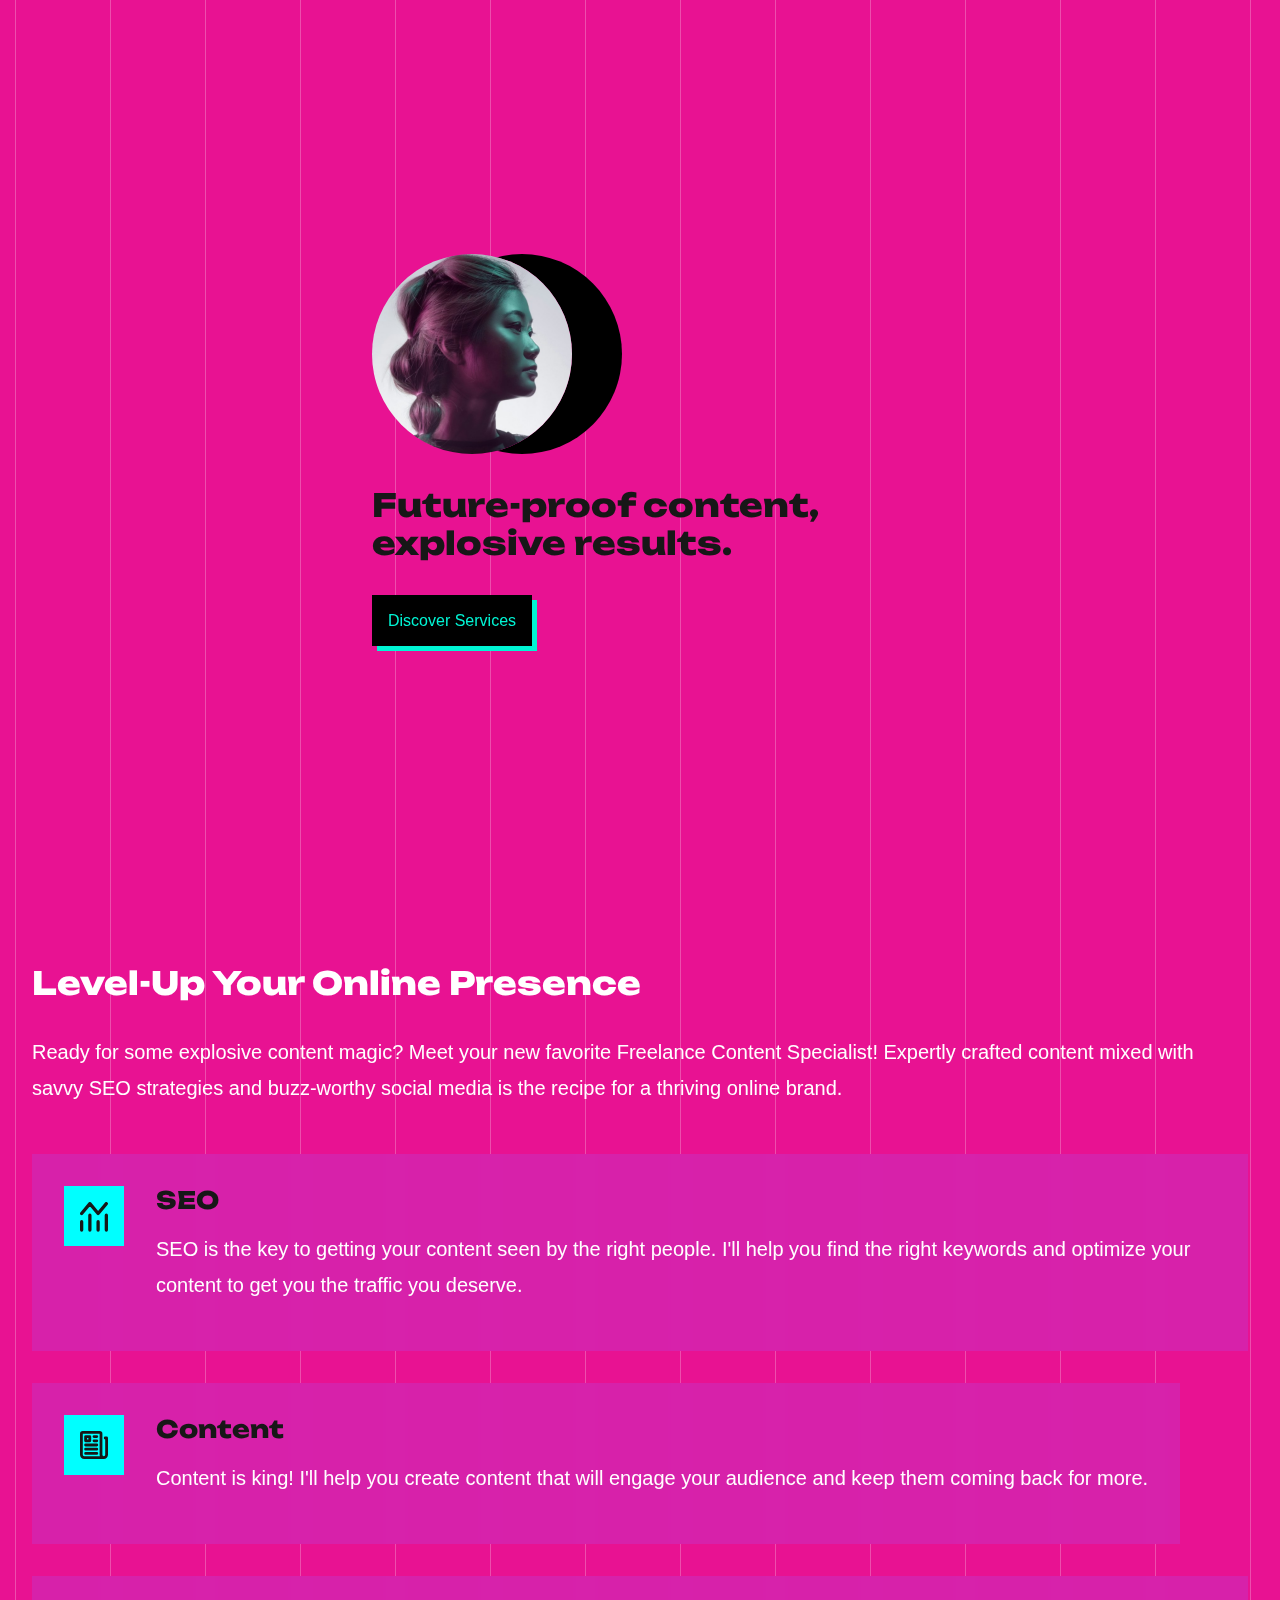
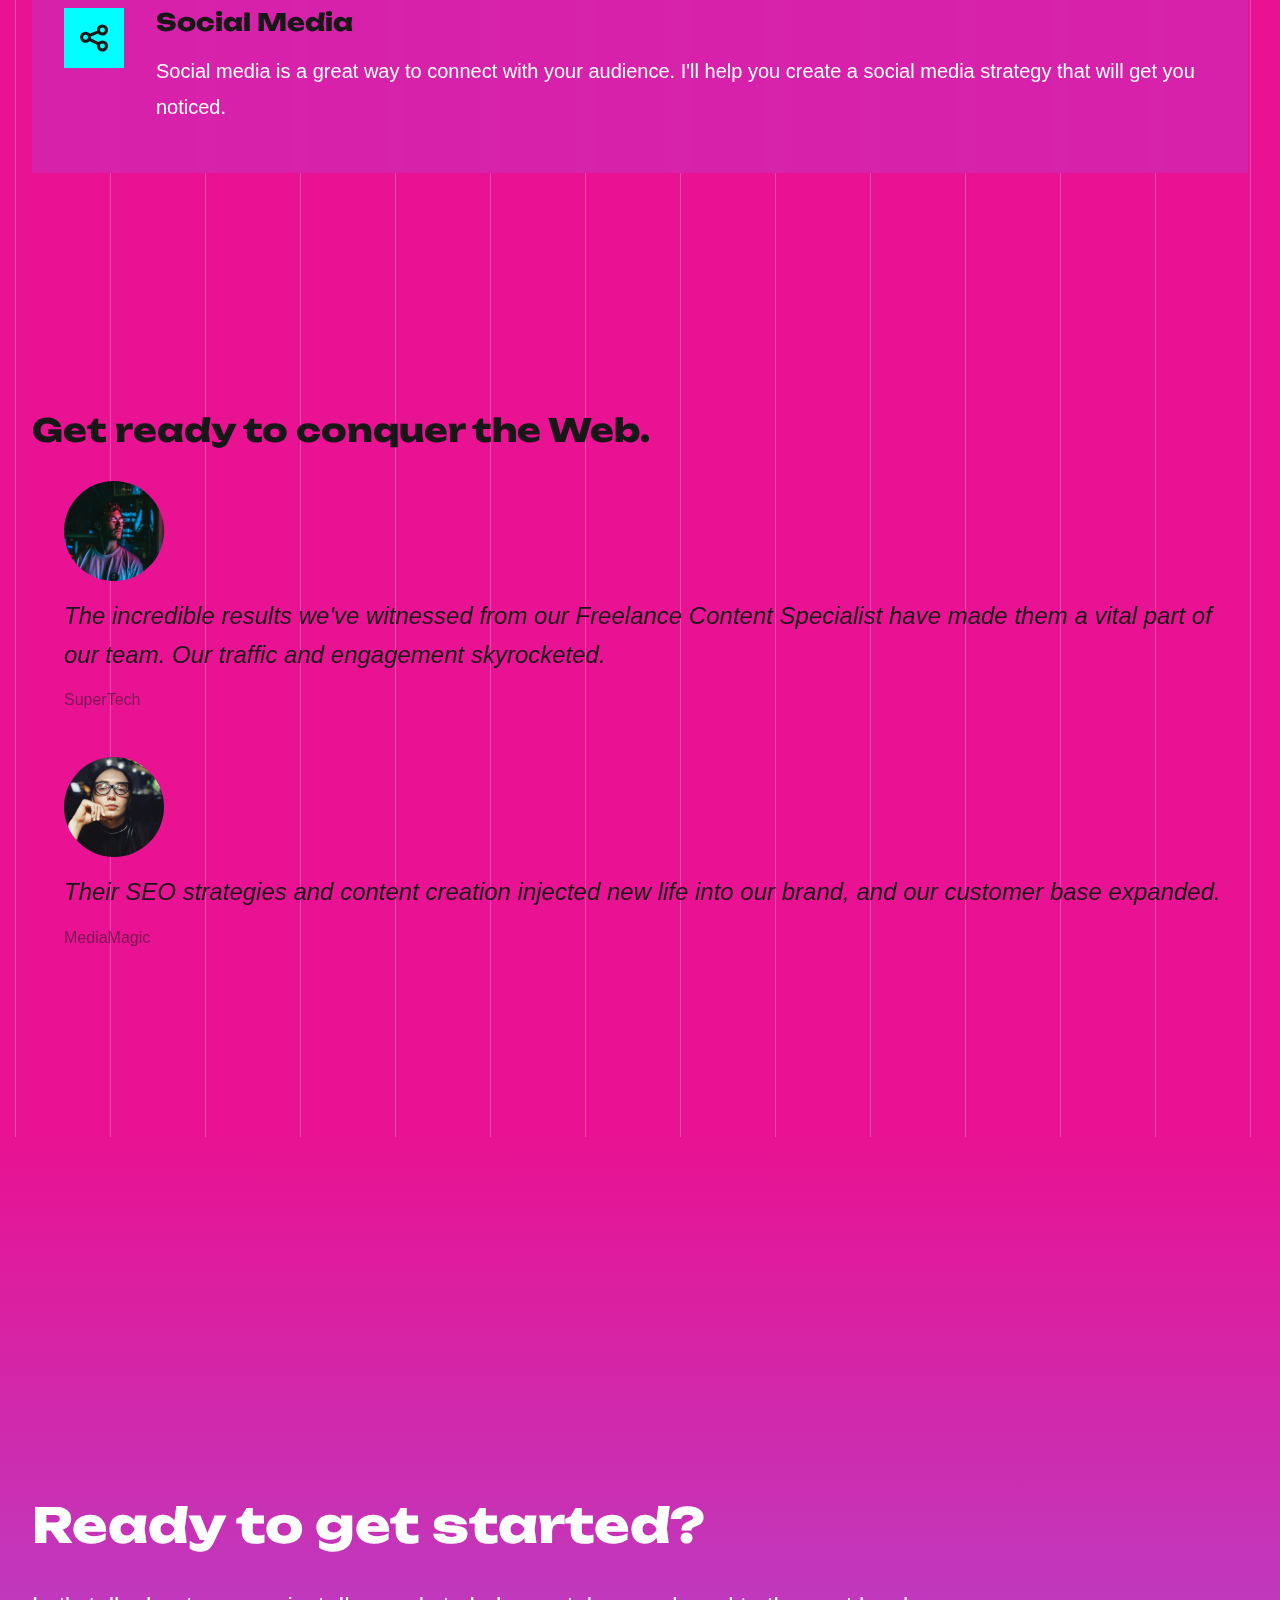
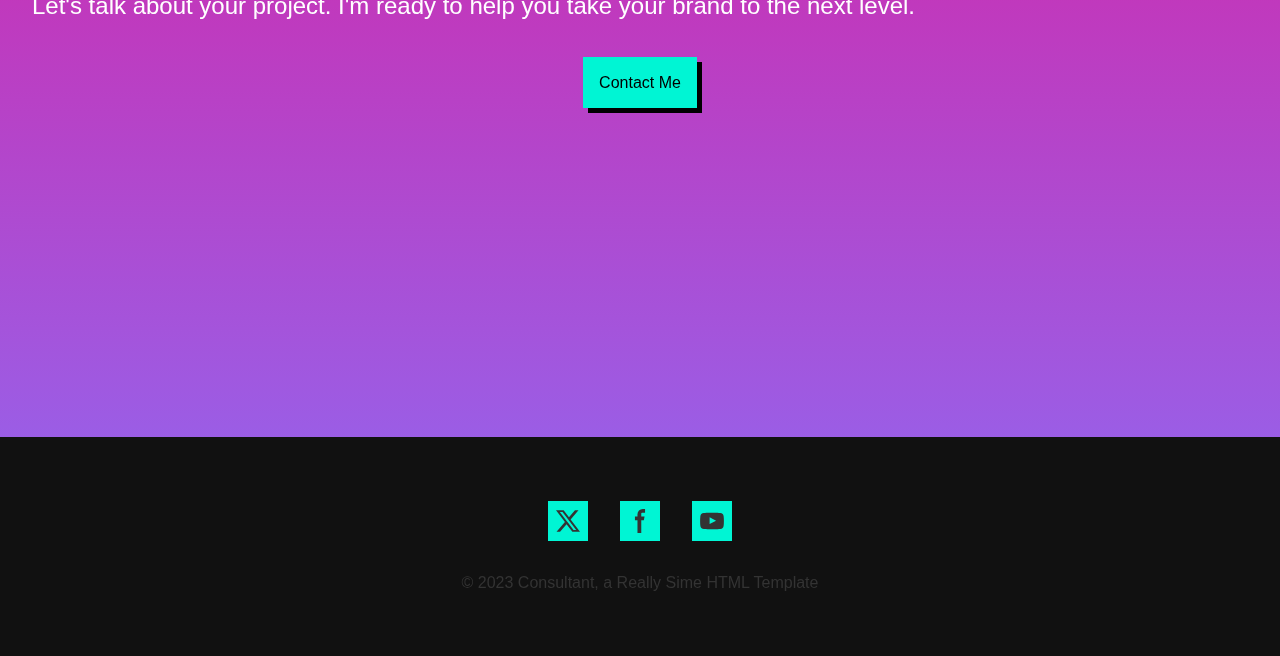
<file: consultant/index.html>
<!DOCTYPE html>
<html lang="en">
	<head>
		<meta charset="UTF-8" />
		<meta name="viewport" content="width=device-width, initial-scale=1.0" />
		<title>Consultant - A Really Simple HTML Template</title>
		<link rel="stylesheet" href="assets/css/gardevoir.css" />
		<link rel="stylesheet" href="assets/css/style.css" />
	</head>
	<body>
		<header>
			<img src="assets/images/profile.png" alt="Girl, looking to the right" class="profile-picture" />
			<!-- Image from https://unsplash.com/photos/mens-black-sleeveless-top-HD8KlyWRYYM -->
			<h1>Future-proof content, explosive results.</h1>
			<a href="#services" class="cta">Discover Services</a>
		</header>
		<main>
			<section class="section section--services" id="services">
				<h2>Level-Up Your Online Presence</h2>
				<p>Ready for some explosive content magic? Meet your new favorite Freelance Content Specialist! Expertly crafted content mixed with savvy SEO strategies and buzz-worthy social media is the recipe for a thriving online brand.</p>
				<div class="service-items">
					<div class="service">
						<span class="service__icon">
							<svg aria-hidden="true" xmlns="http://www.w3.org/2000/svg" fill="none" viewBox="0 0 17 18">
								<path stroke="currentColor" stroke-linecap="round" stroke-linejoin="round" stroke-width="2" d="M1 12v5m5-9v9m5-5v5m5-9v9M1 7l5-6 5 6 5-6" />
							</svg>
						</span>
						<div class="service__description">
							<h3>SEO</h3>
							<p>SEO is the key to getting your content seen by the right people. I'll help you find the right keywords and optimize your content to get you the traffic you deserve.</p>
						</div>
					</div>
					<div class="service">
						<span class="service__icon">
							<svg aria-hidden="true" xmlns="http://www.w3.org/2000/svg" fill="none" viewBox="0 0 20 20">
								<path stroke="currentColor" stroke-linecap="round" stroke-linejoin="round" stroke-width="2" d="M18 5h1v12a2 2 0 0 1-2 2m0 0a2 2 0 0 1-2-2V2a1 1 0 0 0-1-1H2a1 1 0 0 0-1 1v15a2 2 0 0 0 2 2h14ZM10 4h2m-2 3h2m-8 3h8m-8 3h8m-8 3h8M4 4h3v3H4V4Z" />
							</svg>
						</span>
						<div class="service__description">
							<h3>Content</h3>
							<p>Content is king! I'll help you create content that will engage your audience and keep them coming back for more.</p>
						</div>
					</div>
					<div class="service">
						<span class="service__icon">
							<svg aria-hidden="true" xmlns="http://www.w3.org/2000/svg" fill="none" viewBox="0 0 18 18">
								<path stroke="currentColor" stroke-linecap="round" stroke-linejoin="round" stroke-width="2" d="m5.953 7.467 6.094-2.612m.096 8.114L5.857 9.676m.305-1.192a2.581 2.581 0 1 1-5.162 0 2.581 2.581 0 0 1 5.162 0ZM17 3.84a2.581 2.581 0 1 1-5.162 0 2.581 2.581 0 0 1 5.162 0Zm0 10.322a2.581 2.581 0 1 1-5.162 0 2.581 2.581 0 0 1 5.162 0Z" />
							</svg>
						</span>
						<div class="service__description">
							<h3>Social Media</h3>
							<p>Social media is a great way to connect with your audience. I'll help you create a social media strategy that will get you noticed.</p>
						</div>
					</div>
				</div>
			</section>

			<section class="section section--testimonials" id="testimonials">
				<h2>Get ready to conquer the Web.</h2>
				<div class="testimonial">
					<img src="assets/images/testimonial-1.png" alt="" />
					<!-- Image from https://unsplash.com/photos/man-looking-at-glass-storefront-windowpane-during-night-msnyz9L6gs4 -->
					<blockquote>The incredible results we've witnessed from our Freelance Content Specialist have made them a vital part of our team. Our traffic and engagement skyrocketed.</blockquote>
					<p>SuperTech</p>
				</div>

				<div class="testimonial">
					<img src="assets/images/testimonial-2.png" alt="" />
					<!-- Image from https://unsplash.com/photos/selective-focus-photography-of-woman-wearing-black-eyeglasses-HN19mIQN2a0 -->
					<blockquote>Their SEO strategies and content creation injected new life into our brand, and our customer base expanded.</blockquote>
					<p>MediaMagic</p>
				</div>
			</section>

			<section class="section section--contact" id="contact">
				<h2>Ready to get started?</h2>
				<p>Let's talk about your project. I'm ready to help you take your brand to the next level.</p>
				<a href="mailto:mymail@mysite.com" target="_blank" class="cta cta--invert">Contact Me</a>
			</section>
		</main>

		<footer>
			<div class="social-icons">
				<a href="https://twitter.com/" target="_blank">
					<svg aria-hidden="true" xmlns="http://www.w3.org/2000/svg" fill="none" viewBox="0 0 20 20">
						<path fill="currentColor" d="M12.186 8.672 18.743.947h-2.927l-5.005 5.9-4.44-5.9H0l7.434 9.876-6.986 8.23h2.927l5.434-6.4 4.82 6.4H20L12.186 8.672Zm-2.267 2.671L8.544 9.515 3.2 2.42h2.2l4.312 5.719 1.375 1.828 5.731 7.613h-2.2l-4.699-6.237Z" />
					</svg>
				</a>

				<a href="https://www.facebook.com/" target="_blank">
					<svg aria-hidden="true" xmlns="http://www.w3.org/2000/svg" fill="currentColor" viewBox="0 0 8 19">
						<path fill-rule="evenodd" d="M6.135 3H8V0H6.135a4.147 4.147 0 0 0-4.142 4.142V6H0v3h2v9.938h3V9h2.021l.592-3H5V3.591A.6.6 0 0 1 5.592 3h.543Z" clip-rule="evenodd" />
					</svg>
				</a>

				<a href="https://www.youtube.com/" target="_blank">
					<svg aria-hidden="true" xmlns="http://www.w3.org/2000/svg" fill="currentColor" viewBox="0 0 20 14">
						<path fill-rule="evenodd" d="M19.7 3.037a4.26 4.26 0 0 0-.789-1.964 2.84 2.84 0 0 0-1.984-.84c-2.767-.2-6.926-.2-6.926-.2s-4.157 0-6.928.2a2.836 2.836 0 0 0-1.983.84A4.225 4.225 0 0 0 .3 3.038a30.148 30.148 0 0 0-.2 3.206v1.5c.01 1.071.076 2.142.2 3.206.094.712.363 1.39.784 1.972.604.536 1.38.837 2.187.848 1.583.15 6.731.2 6.731.2s4.161 0 6.928-.2a2.844 2.844 0 0 0 1.985-.84 4.27 4.27 0 0 0 .787-1.965c.124-1.064.19-2.135.2-3.206V6.243a30.672 30.672 0 0 0-.202-3.206ZM8.008 9.59V3.97l5.4 2.819-5.4 2.8Z" clip-rule="evenodd" />
					</svg>
				</a>
			</div>
			<p>&copy; 2023 Consultant, a Really Sime HTML Template</p>
		</footer>
	</body>
</html>
</file>
<file: consultant/assets/css/gardevoir.css>
*,
::after,
::before {
	box-sizing: inherit;
	padding: 0;
	margin: 0;
}
:where(:root) {
	line-height: 1.15;
	box-sizing: border-box;
	font-family: -apple-system, BlinkMacSystemFont, "Segoe UI", Roboto, Oxygen, Ubuntu, Cantarell, "Open Sans", "Helvetica Neue", sans-serif;
}
:where(main) {
	display: block;
}
:where(h1) {
	font-size: 2em;
	margin: 0.67em 0;
}
:where(p + p) {
	margin-top: 1rem;
}
:where(a) {
	background-color: transparent;
}
:where(abbr[title]) {
	-webkit-text-decoration: underline dotted;
	text-decoration: underline dotted;
}
:where(code, kbd, samp, pre) {
	font-family: monospace, monospace;
	font-size: 1em;
}
:where(sub, sup) {
	font-size: 75%;
	line-height: 0;
	position: relative;
	vertical-align: baseline;
}
:where(sub) {
	bottom: -0.25em;
}
:where(sup) {
	top: -0.5em;
}
:where(button, input, optgroup, select, textarea) {
	line-height: inherit;
	border: 1px solid currentColor;
}
:where(button) {
	overflow: visible;
	text-transform: none;
}
:where(button, [type="button"], [type="reset"], [type="submit"]) {
	-webkit-appearance: button;
	padding: 1px 6px;
}
:where(input) {
	overflow: visible;
}
:where(input, textarea) {
	padding: 1px;
}
:where(fieldset) {
	border: 1px solid currentColor;
	margin: 0 2px;
}
:where(legend) {
	color: inherit;
	display: table;
	max-width: 100%;
	white-space: normal;
}
:where(progress) {
	display: inline-block;
	vertical-align: baseline;
}
:where(select) {
	text-transform: none;
}
:where(textarea) {
	overflow: auto;
	vertical-align: top;
}
:where([type="search"]) {
	-webkit-appearance: textfield;
	outline-offset: -2px;
}
:where([type="color"]) {
	background: inherit;
}
::-webkit-inner-spin-button,
::-webkit-outer-spin-button {
	height: auto;
}
::-webkit-input-placeholder {
	color: inherit;
	opacity: 0.5;
}
::-webkit-file-upload-button,
::-webkit-search-decoration {
	-webkit-appearance: button;
	font: inherit;
}
::-moz-focus-inner {
	border: 0;
}
:-moz-focusring {
	outline: 1px dotted ButtonText;
}
:-moz-ui-invalid {
	box-shadow: none;
}
:where(hr) {
	box-sizing: content-box;
	height: 0;
	color: inherit;
	overflow: visible;
}
:where(dl, ol, ul) {
	margin: 1em 0;
}
:where(ol ol, ol ul, ol dl, ul ol, ul ul, ul dl, dl ol, dl ul, dl dl) {
	margin: 0;
}
:where(b, strong) {
	font-weight: bolder;
}
:where(audio, video) {
	display: inline-block;
}
:where(audio):not([controls]) {
	display: none;
	height: 0;
}
:where(img) {
	border: 0;
}
:where(svg):not(:root) {
	overflow: hidden;
}
:where(table) {
	text-indent: 0;
	border-color: inherit;
}
:where(details) {
	display: block;
}
:where(dialog) {
	background-color: inherit;
	border: solid;
	color: inherit;
	display: block;
	height: fit-content;
	left: 0;
	margin: auto;
	padding: 1em;
	position: absolute;
	right: 0;
	width: fit-content;
}
:where(dialog):not([open]) {
	display: none;
}
:where(summary) {
	display: list-item;
}
:where(canvas) {
	display: inline-block;
}
:where(template) {
	display: none;
}
:where([hidden]) {
	display: none;
}
</file>
<file: consultant/assets/css/style.css>
:root {
	--primary-color: #e81292;
	--secondarycolor: #9b5de5;
	--link-color: #00f5d4;
	--text-color: #171717;
	--font-size: 16px;
	--base-padding: 2rem;
	--cta-background: #000;
	--cta-text-color: var(--link-color);
	--background-stripes: repeating-linear-gradient(to right, var(--primary-color) 1rem, var(--primary-color) 110px, rgba(255, 255, 255, 0.25) 110px, rgba(255, 255, 255, 0.25) 111px);
	--footer-background: #111;
	--content-max-width: 600px;
}

@font-face {
	font-display: swap;
	font-family: "Unbounded";
	font-style: normal;
	font-weight: bold;
	src: url("../fonts/Unbounded-Bold.ttf") format("truetype");
}

@font-face {
	font-display: swap;
	font-family: "Unbounded";
	font-style: normal;
	font-weight: 900;
	src: url("../fonts/Unbounded-Black.ttf") format("truetype");
}

@font-face {
	font-display: swap;
	font-family: "Unbounded";
	font-style: normal;
	font-weight: bold;
	src: url("../fonts/Unbounded-ExtraBold.ttf") format("truetype");
}

@font-face {
	font-display: swap;
	font-family: "Unbounded";
	font-style: normal;
	font-weight: 200;
	src: url("../fonts/Unbounded-ExtraLight.ttf") format("truetype");
}

@font-face {
	font-display: swap;
	font-family: "Unbounded";
	font-style: normal;
	font-weight: 500;
	src: url("../fonts/Unbounded-Medium.ttf") format("truetype");
}

@font-face {
	font-display: swap;
	font-family: "Unbounded";
	font-style: normal;
	font-weight: 300;
	src: url("../fonts/Unbounded-Light.ttf") format("truetype");
}

@font-face {
	font-display: swap;
	font-family: "Unbounded";
	font-style: normal;
	font-weight: normal;
	src: url("../fonts/Unbounded-Regular.ttf") format("truetype");
}

@font-face {
	font-display: swap;
	font-family: "Unbounded";
	font-style: normal;
	font-weight: 600;
	src: url("../fonts/Unbounded-SemiBold.ttf") format("truetype");
}

html {
	background: var(--primary-color);
	scroll-behavior: smooth;
}

body {
	background: var(--background-stripes);
	color: var(--text-color);
	font-size: var(--font-size);
	line-height: 1.2;
	margin: 0;
	padding: 0;
}

header {
	align-items: flex-start;
	display: flex;
	flex-direction: column;
	height: 100vh;
	height: 100svh;
	justify-content: center;
	margin: 0 auto;
	max-width: var(--content-max-width);
	padding: var(--base-padding);
	position: sticky;
	top: 0;
}

header img {
	border-radius: 100%;
	box-shadow: 50px 0 0 0 #000;
	max-width: 200px;
}

main {
	position: relative;
	z-index: 1;
}

h1,
h2 {
	font-family: "Unbounded", sans-serif;
	font-size: 2rem;
	font-weight: bold;
	margin: 2rem 0;
	padding: 0;
}

.cta {
	background-color: var(--cta-background);
	box-shadow: 5px 5px 0 var(--cta-text-color);
	color: var(--cta-text-color);
	padding: 1rem;
	text-decoration: none;
	text-transform: capitalize;
	transition: all 0.2s ease-in-out;
}

.cta:hover {
	box-shadow: 0 0 0 var(--cta-text-color);
	transform: translateX(5px) translateY(5px);
}

.cta--invert {
	background-color: var(--cta-text-color);
	box-shadow: 5px 5px 0 var(--cta-background);
	color: var(--cta-background);
}

.section {
	align-items: flex-start;
	display: flex;
	flex-direction: column;
	justify-content: center;
	min-height: 100vh;
	min-height: 100svh;
	padding: var(--base-padding);
}

.section--services {
	background: radial-gradient(circle at 30% 107%, #ff00dc 0, #01ffff 5%, #140fc7 45%, #d6249f 60%, #e81392 90%);
	background-attachment: fixed;
}

.section--services h2 {
	color: #fff;
}

.section--services p {
	color: #fff;
	font-size: 1.25rem;
	line-height: 1.8;
	margin: 0 0 1rem 0;
	padding: 0;
}

.service-items {
	display: flex;
	flex-wrap: wrap;
	gap: 2rem;
	justify-content: space-between;
	margin: 2rem auto;
}

.service {
	align-items: center;
	backdrop-filter: blur(10px);
	background: rgba(174, 73, 232, 0.28);
	display: flex;
	padding: var(--base-padding);
}

.service h3 {
	font-family: "Unbounded", sans-serif;
	font-size: 1.5rem;
	margin: 0 0 1rem;
}

.service__icon {
	align-self: flex-start;
	background: cyan;
	height: 60px;
	margin-right: 2rem;
	min-width: 60px;
	padding: 1rem;
}

.section--testimonials {
	background: linear-gradient(45deg, #fa8bff, #2bd2ff 52%, #2bff88 90%);
	background-attachment: fixed;
}

.section--testimonials h2 {
	text-align: center;
}

.testimonial {
	margin-bottom: 3rem;
	padding: 0 0 0 2rem;
	position: relative;
}

.testimonial blockquote {
	font-size: 1.5rem;
	font-style: italic;
	line-height: 1.6;
	margin: 1rem 0;
}

.testimonial p {
	margin: 0;
	opacity: 0.5;
	padding: 0;
}

.testimonial img {
	border-radius: 100%;
	box-shadow: 25px 0 0 0 var(--primary-color);
	display: block;
	max-width: 100px;
}

.section--contact {
	background: linear-gradient(var(--primary-color) 0%, var(--secondarycolor) 100%);
	color: #fff;
	text-align: center;
}

.section--contact h2 {
	font-size: 3rem;
}

.section--contact p {
	font-size: 1.5rem;
	line-height: 1.6;
}

.section--contact .cta {
	margin: 2rem auto 0;
}

footer {
	background: var(--footer-background);
	color: #333;
	display: flex;
	flex-direction: column;
	justify-content: center;
	padding: 4rem var(--base-padding);
	position: relative;
	text-align: center;
	z-index: 1;
}

footer .social-icons {
	display: flex;
	justify-content: center;
	margin: 0 auto;
	margin-bottom: 2rem;
	max-width: var(--content-max-width);
}

footer .social-icons a {
	background: var(--link-color);
	height: 40px;
	margin: 0 1rem;
	padding: 0.5rem;
	width: 40px;
}

footer .social-icons a svg {
	color: #333;
	height: 100%;
	width: 100%;
}
</file>
